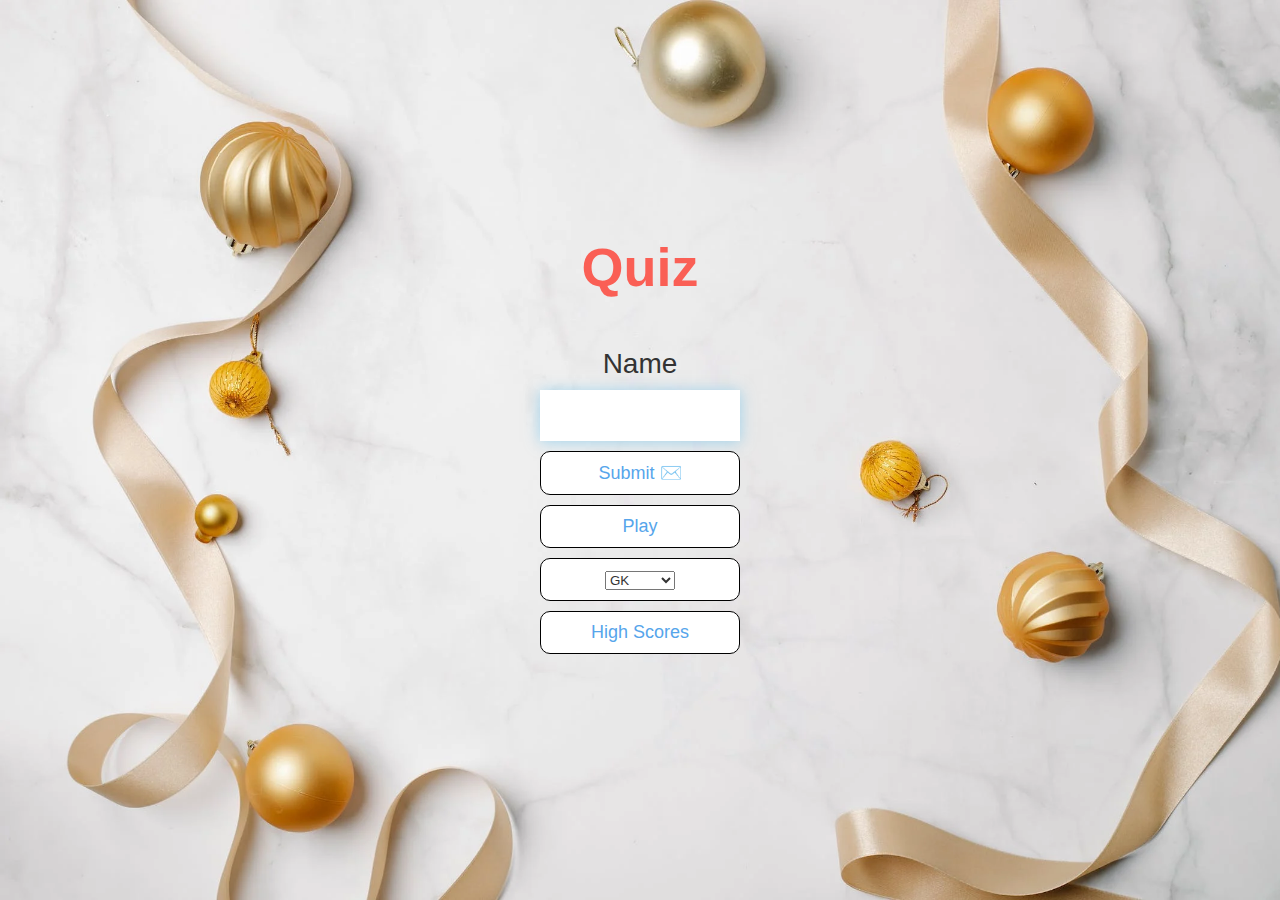
<file: index.html>
<!DOCTYPE html>
<html lang="en">
  <head>
    <meta charset="UTF-8" />
    <meta name="viewport" content="width=device-width, initial-scale=1.0" />
    <meta http-equiv="X-UA-Compatible" content="ie=edge" />
    <title> Quiz</title>
    <link rel="stylesheet" href="app.css" />
  </head>
  <body>
    <div class="container">
      <div id="home" class="flex-center flex-column">
        <h1>Quiz</h1>
        
        <form>   
          
          <label for ="fname"> <h3>Name</h3> </label>
          <input id="name" name="name" type="text"> 
          
          <button type="submit" value="new login" class="btn" onclick="getTxt()">
            Submit ✉️</button>
    
      <a class="btn" href="game.html">Play</a>
      <a class="btn">
<select name ='topic' id ='topic'>
  <option value="https://opentdb.com/api.php?amount=10"> GK </option>
  <option value="https://opentdb.com/api.php?amount=10"> History </option>
  <option value="https://opentdb.com/api.php?amount=10"> Science</option>

</select>
</a>
       <a class="btn" href="highscores.html">High Scores</a>
      </div>
    </div>




<script src="index.js">

</script>







  </body>
</html>
</file>
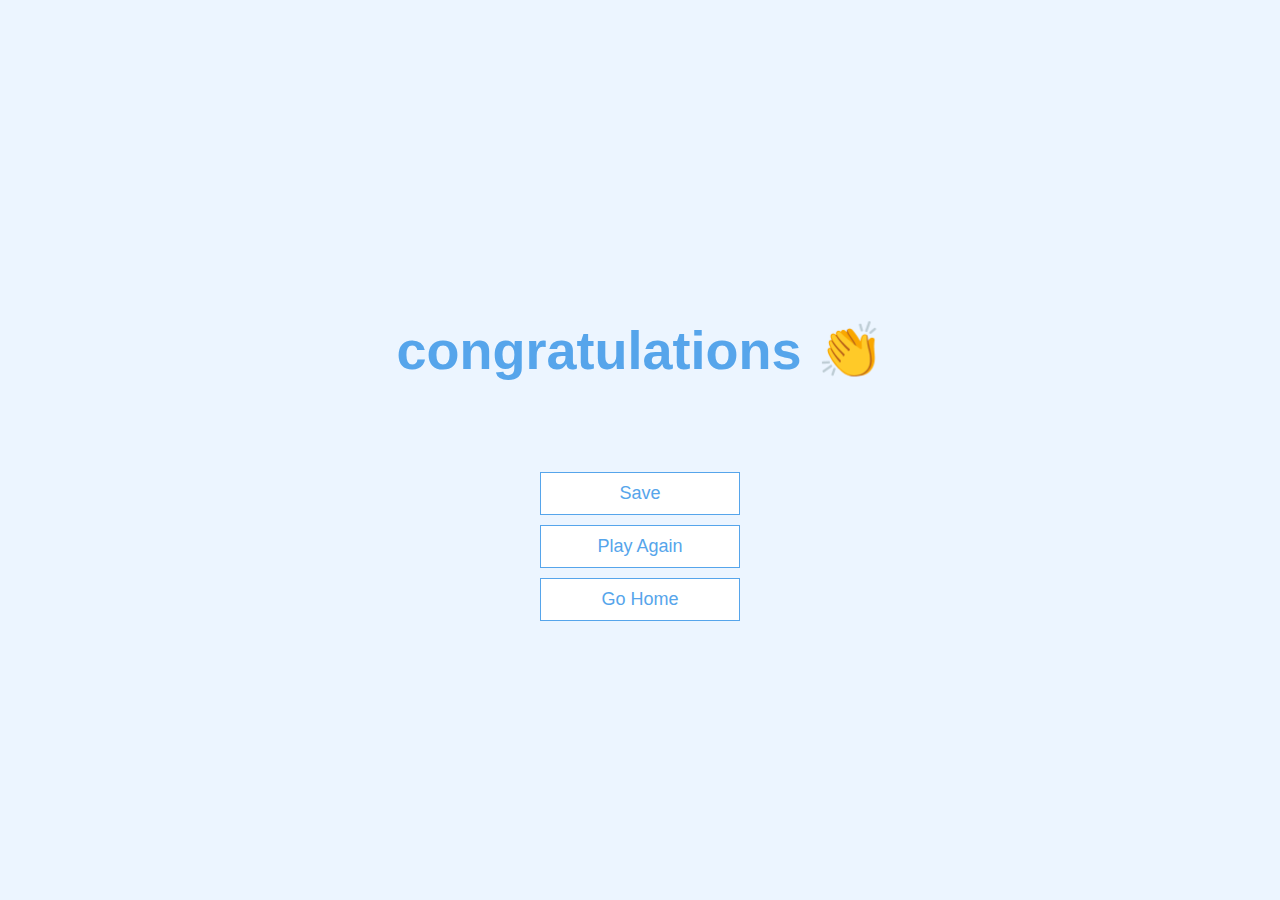
<file: end.html>
<!DOCTYPE html>
<html lang="en">
  <head>
    <meta charset="UTF-8" />
    <meta name="viewport" content="width=device-width, initial-scale=1.0" />
    <meta http-equiv="X-UA-Compatible" content="ie=edge" />
    <title>Congrats!</title>
    <link rel="stylesheet" href="apps.css" />
  </head>
  <body>
    <div class="container">
      <div id="end" class="flex-center flex-column">
        <h1 id="finalScore"></h1>
        
          <h1>congratulations 👏  </h1><h2 id="res1"></h2> 
          <button
            type="submit"
            class="btn"
            id="saveScoreBtn"
            onclick="saveHighScore(event)"
            disabled
          >
            Save
          </button>
        
        <a class="btn" href="game.html">Play Again</a>
        <a class="btn" href="index.html">Go Home</a>
      </div>
    </div>
    <script src="end.js"></script>
  </body>
</html>
</file>
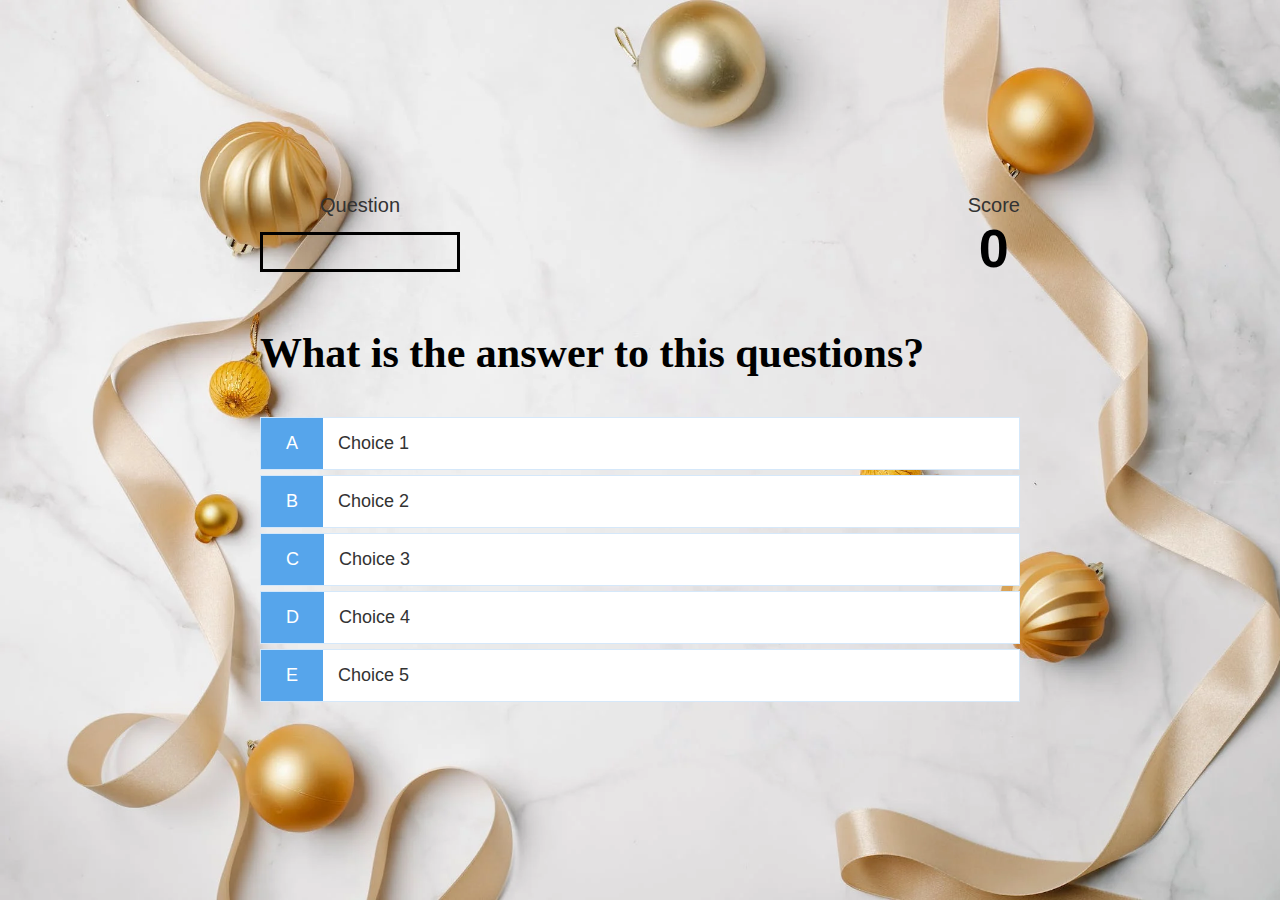
<file: game.html>
<!DOCTYPE html>
<html lang="en">
  <head>
    <meta charset="UTF-8" />
    <meta name="viewport" content="width=device-width, initial-scale=1.0" />
    <meta http-equiv="X-UA-Compatible" content="ie=edge" />
    <title>Quick Quiz - Play</title>
    <link rel="stylesheet" href="app.css" />
    <link rel="stylesheet" href="game.css" />
  </head>
  <body>
    <div class="container">
      <div id="game" class="justify-center flex-column">
        <div id="hud">
          <div id="hud-item">
            <p id="progressText" class="hud-prefix">
              Question
            </p>
            <div id="progressBar">
              <div id="progressBarFull"></div>
            </div>
          </div>
          <div id="hud-item">
            <p class="hud-prefix">
              Score
            </p>
            <h1 class="hud-main-text" id="score">
              0
            </h1>
          </div>
        </div>
        <h2 id="question">What is the answer to this questions?</h2>
        <div class="choice-container">
          <p class="choice-prefix">A</p>
          <p class="choice-text" data-number="1">Choice 1</p>
        </div>
        <div class="choice-container">
          <p class="choice-prefix">B</p>
          <p class="choice-text" data-number="2">Choice 2</p>
        </div>
        <div class="choice-container">
          <p class="choice-prefix">C</p>
          <p class="choice-text" data-number="3">Choice 3</p>
        </div>
        <div class="choice-container">
          <p class="choice-prefix">D</p>
          <p class="choice-text" data-number="4">Choice 4</p>
        </div>
        <div class="choice-container">
          <p class="choice-prefix">E</p>
          <p class="choice-text" data-number="5">Choice 5</p>
        </div>
      </div>
    </div>
    <script src="game.js"></script>
  </body>
</html>
</file>
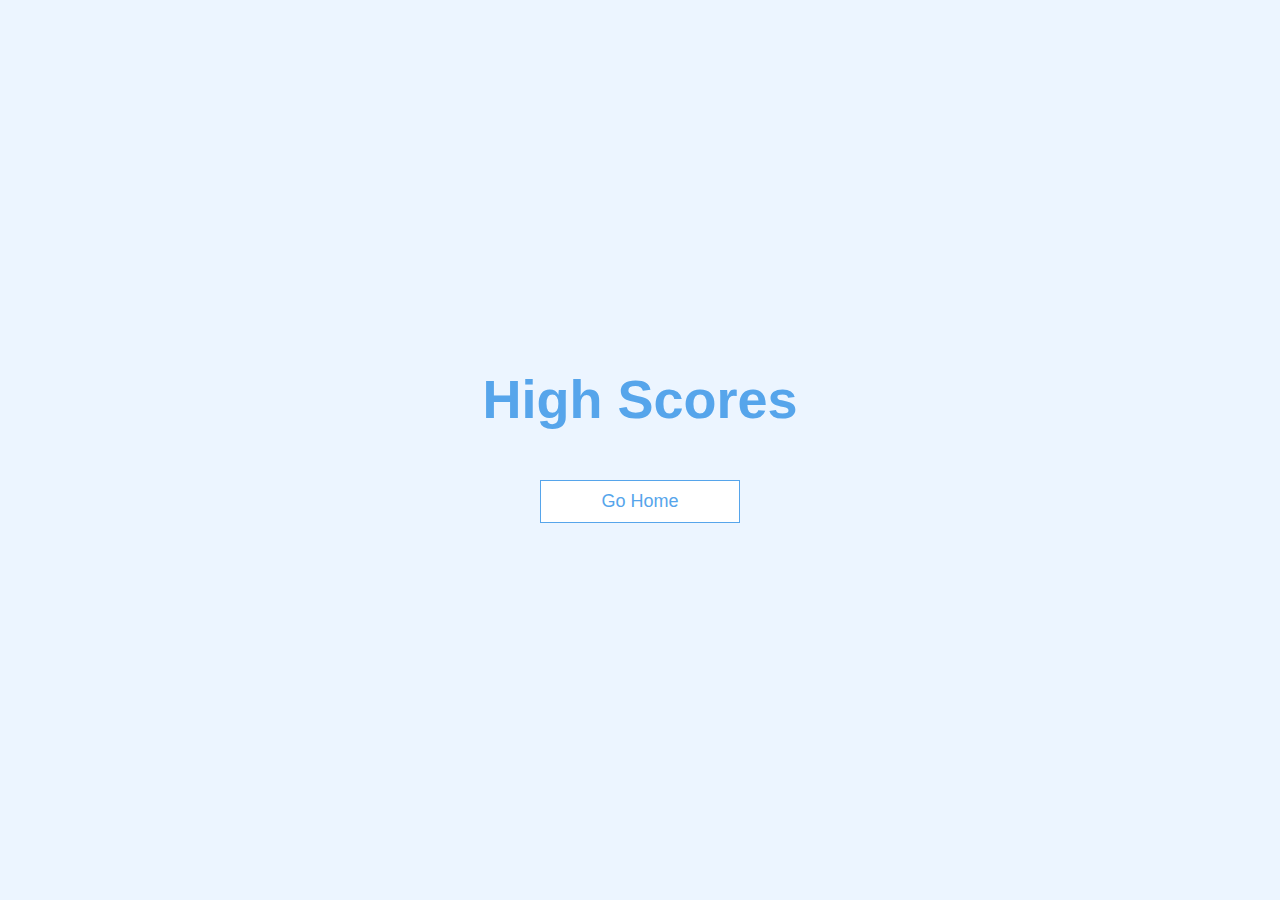
<file: highscores.html>
<!DOCTYPE html>
<html lang="en">
  <head>
    <meta charset="UTF-8" />
    <meta name="viewport" content="width=device-width, initial-scale=1.0" />
    <meta http-equiv="X-UA-Compatible" content="ie=edge" />
    <title>High Scores</title>
    <link rel="stylesheet" href="highscores.css" />
  </head>
  <body>
    <div class="container">
      <div id="highScores" class="flex-center flex-column">
        <h1 id="finalScore">High Scores</h1>
        <ul id="highScoresList"></ul>
        <a class="btn" href="end.html">Go Home</a>
      </div>
    </div>
    <script src="highscores.js"></script>
  </body>
</html>
</file>
<file: app.css>
:root {
background-image: url('px.webp');
background-position:fixed ;
background-size:cover ;
font-size: 62.5%;

}

* {
  box-sizing: border-box;
  font-family: Arial, Helvetica, sans-serif;
  margin: 0;
  padding: 0;
  color: #333;
}

h1,
h2,
h3,
h4 {
  margin-bottom: 1rem;
}

h1 {
  font-size: 5.4rem;
  color: #FA5F55	;
  margin-bottom: 5rem;
}

h1 > span {
  font-size: 2.4rem;
  font-weight: 500;
}

h2 {
  font-size: 4.2rem;
  margin-bottom: 4rem;
  font-weight: 700;
}

h3 {
  font-size: 2.8rem;
  font-weight: 500;
}


.container {
  width: 100vw;
  height: 100vh;
  display: flex;
  justify-content: center;
  align-items: center;
  max-width: 80rem;
  margin: 0 auto;
  padding: 2rem;
}

.container > * {
  width: 100%;
}

.flex-column {
  display: flex;
  flex-direction: column;
}

.flex-center {
  justify-content: center;
  align-items: center;
}

.justify-center {
  justify-content: center;
}

.text-center {
  text-align: center;
}

.hidden {
  display: none;
}


.btn {
  font-size: 1.8rem;
  padding: 1rem 0;
  width: 20rem;
  text-align: center;
  border: 0.1rem solid #000;
  margin-bottom: 1rem;
  text-decoration: none;
  color: #56a5eb;
  background-color: white;
  border-radius: 10px;
}

.btn:hover {
  cursor: pointer;
  box-shadow: 0 0.4rem 1.4rem 0 rgba(86, 185, 235, 0.5);
  transform: translateY(-0.1rem);
  transition: transform 150ms;
}

.btn[disabled]:hover {
  cursor: not-allowed;
  box-shadow: none;
  transform: none;
}

/* FORMS */
form {
  width: 100%;
  display: flex;
  flex-direction: column;
  align-items: center;
}

input {
  margin-bottom: 1rem;
  width: 20rem;
  padding: 1.5rem;
  font-size: 1.8rem;
  border: none;
  box-shadow: 0 0.1rem 1.4rem 0 rgba(86, 185, 235, 0.5);
}

input::placeholder {
  color: #aaa;
}

.input-control {
  display: flex;
  flex-direction: column;
}

.input-control input {
  border: 2px solid #f0f0f0;
  border-radius: 4px;
  display: block;
  font-size: 15px;
  padding: 10px;
  width: 100%;
}
</file>
<file: apps.css>
:root {
    background-color: #ecf5ff;
    font-size: 62.5%;
  }
  
  * {
    box-sizing: border-box;
    font-family: Arial, Helvetica, sans-serif;
    margin: 0;
    padding: 0;
    color: #333;
  }
  
  h1,
  h2,
  h3,
  h4 {
    margin-bottom: 1rem;
  }
  
  h1 {
    font-size: 5.4rem;
    color: #56a5eb;
    margin-bottom: 5rem;
  }
  
  h1 > span {
    font-size: 2.4rem;
    font-weight: 500;
  }
  
  h2 {
    font-size: 4.2rem;
    margin-bottom: 4rem;
    font-weight: 700;
  }
  
  h3 {
    font-size: 2.8rem;
    font-weight: 500;
  }
  
  /* UTILITIES */
  
  .container {
    width: 100vw;
    height: 100vh;
    display: flex;
    justify-content: center;
    align-items: center;
    max-width: 80rem;
    margin: 0 auto;
    padding: 2rem;
  }
  
  .container > * {
    width: 100%;
  }
  
  .flex-column {
    display: flex;
    flex-direction: column;
  }
  
  .flex-center {
    justify-content: center;
    align-items: center;
  }
  
  .justify-center {
    justify-content: center;
  }
  
  .text-center {
    text-align: center;
  }
  
  .hidden {
    display: none;
  }
  
  /* BUTTONS */
  .btn {
    font-size: 1.8rem;
    padding: 1rem 0;
    width: 20rem;
    text-align: center;
    border: 0.1rem solid #56a5eb;
    margin-bottom: 1rem;
    text-decoration: none;
    color: #56a5eb;
    background-color: white;
  }
  
  .btn:hover {
    cursor: pointer;
    box-shadow: 0 0.4rem 1.4rem 0 rgba(86, 185, 235, 0.5);
    transform: translateY(-0.1rem);
    transition: transform 150ms;
  }
  
  .btn[disabled]:hover {
    cursor: not-allowed;
    box-shadow: none;
    transform: none;
  }
  
  /* FORMS */
  form {
    width: 100%;
    display: flex;
    flex-direction: column;
    align-items: center;
  }
  
  input {
    margin-bottom: 1rem;
    width: 20rem;
    padding: 1.5rem;
    font-size: 1.8rem;
    border: none;
    box-shadow: 0 0.1rem 1.4rem 0 rgba(86, 185, 235, 0.5);
  }
  
  input::placeholder {
    color: #aaa;
  }
</file>
<file: game.css>
.choice-container {
  display: flex;
  margin-bottom: 0.5rem;
  width: 100%;
  font-size: 1.8rem;
  border: 0.1rem solid rgb(86, 165, 235, 0.25);
  background-color: white;
}

.choice-container:hover {
  cursor: pointer;
  box-shadow: 0 0.4rem 1.4rem 0 rgba(86, 185, 235, 0.5);
  transform: translateY(-0.1rem);
  transition: transform 150ms;
}

.choice-prefix {
  padding: 1.5rem 2.5rem;
  background-color: #56a5eb;
  color: white;
}

.choice-text {
  padding: 1.5rem;
  width: 100%;
}

.correct {
  background-color: #28a745;
}

.incorrect {
  background-color: #dc3545;
 
}


#hud {
  display: flex;
  justify-content: space-between;
}

.hud-prefix {
  text-align: center;
  font-size: 2rem;
}

.hud-main-text {
  text-align: center;
}

#progressBar {
  width: 20rem;
  height: 4rem;
  border: 0.3rem solid #000;
  margin-top: 1.5rem;
}

#progressBarFull {
  height: 3.4rem;
  background-color: #EE4B2B	;
  width: 0%;
}

#question
{
 font-family: 'Times New Roman', Times, serif;
color:#000;
  
}
#score
{
  color:#000	 ;
}
</file>
<file: highscores.css>
.highScoresList {
  list-style: none;
  padding-left: 0;
  margin-bottom: 4rem;
  font-family: 'Courier New', Courier, monospace;
  font-size: medium;
  
}

.high-score {
  font-size: 2.8rem;
  margin-bottom: 0.5rem;
}

.high-score:hover {
  transform: scale(1.025);
}
:root {
  background-color: #ecf5ff;
  font-size: 62.5%;
}

* {
  box-sizing: border-box;
  font-family: Arial, Helvetica, sans-serif;
  margin: 0;
  padding: 0;
  color: #333;
}

h1,
h2,
h3,
h4 {
  margin-bottom: 1rem;
}

h1 {
  font-size: 5.4rem;
  color: #56a5eb;
  margin-bottom: 5rem;
}

h1 > span {
  font-size: 2.4rem;
  font-weight: 500;
}

h2 {
  font-size: 4.2rem;
  margin-bottom: 4rem;
  font-weight: 700;
}

h3 {
  font-size: 2.8rem;
  font-weight: 500;
}

/* UTILITIES */

.container {
  width: 100vw;
  height: 100vh;
  display: flex;
  justify-content: center;
  align-items: center;
  max-width: 80rem;
  margin: 0 auto;
  padding: 2rem;
}

.container > * {
  width: 100%;
}

.flex-column {
  display: flex;
  flex-direction: column;
}

.flex-center {
  justify-content: center;
  align-items: center;
}

.justify-center {
  justify-content: center;
}

.text-center {
  text-align: center;
}

.hidden {
  display: none;
}

/* BUTTONS */
.btn {
  font-size: 1.8rem;
  padding: 1rem 0;
  width: 20rem;
  text-align: center;
  border: 0.1rem solid #56a5eb;
  margin-bottom: 1rem;
  text-decoration: none;
  color: #56a5eb;
  background-color: white;
}

.btn:hover {
  cursor: pointer;
  box-shadow: 0 0.4rem 1.4rem 0 rgba(86, 185, 235, 0.5);
  transform: translateY(-0.1rem);
  transition: transform 150ms;
}

.btn[disabled]:hover {
  cursor: not-allowed;
  box-shadow: none;
  transform: none;
}


form {
  width: 100%;
  display: flex;
  flex-direction: column;
  align-items: center;
}

input {
  margin-bottom: 1rem;
  width: 20rem;
  padding: 1.5rem;
  font-size: 1.8rem;
  border: none;
  box-shadow: 0 0.1rem 1.4rem 0 rgba(86, 185, 235, 0.5);
}

input::placeholder {
  color: #aaa;
}
</file>
